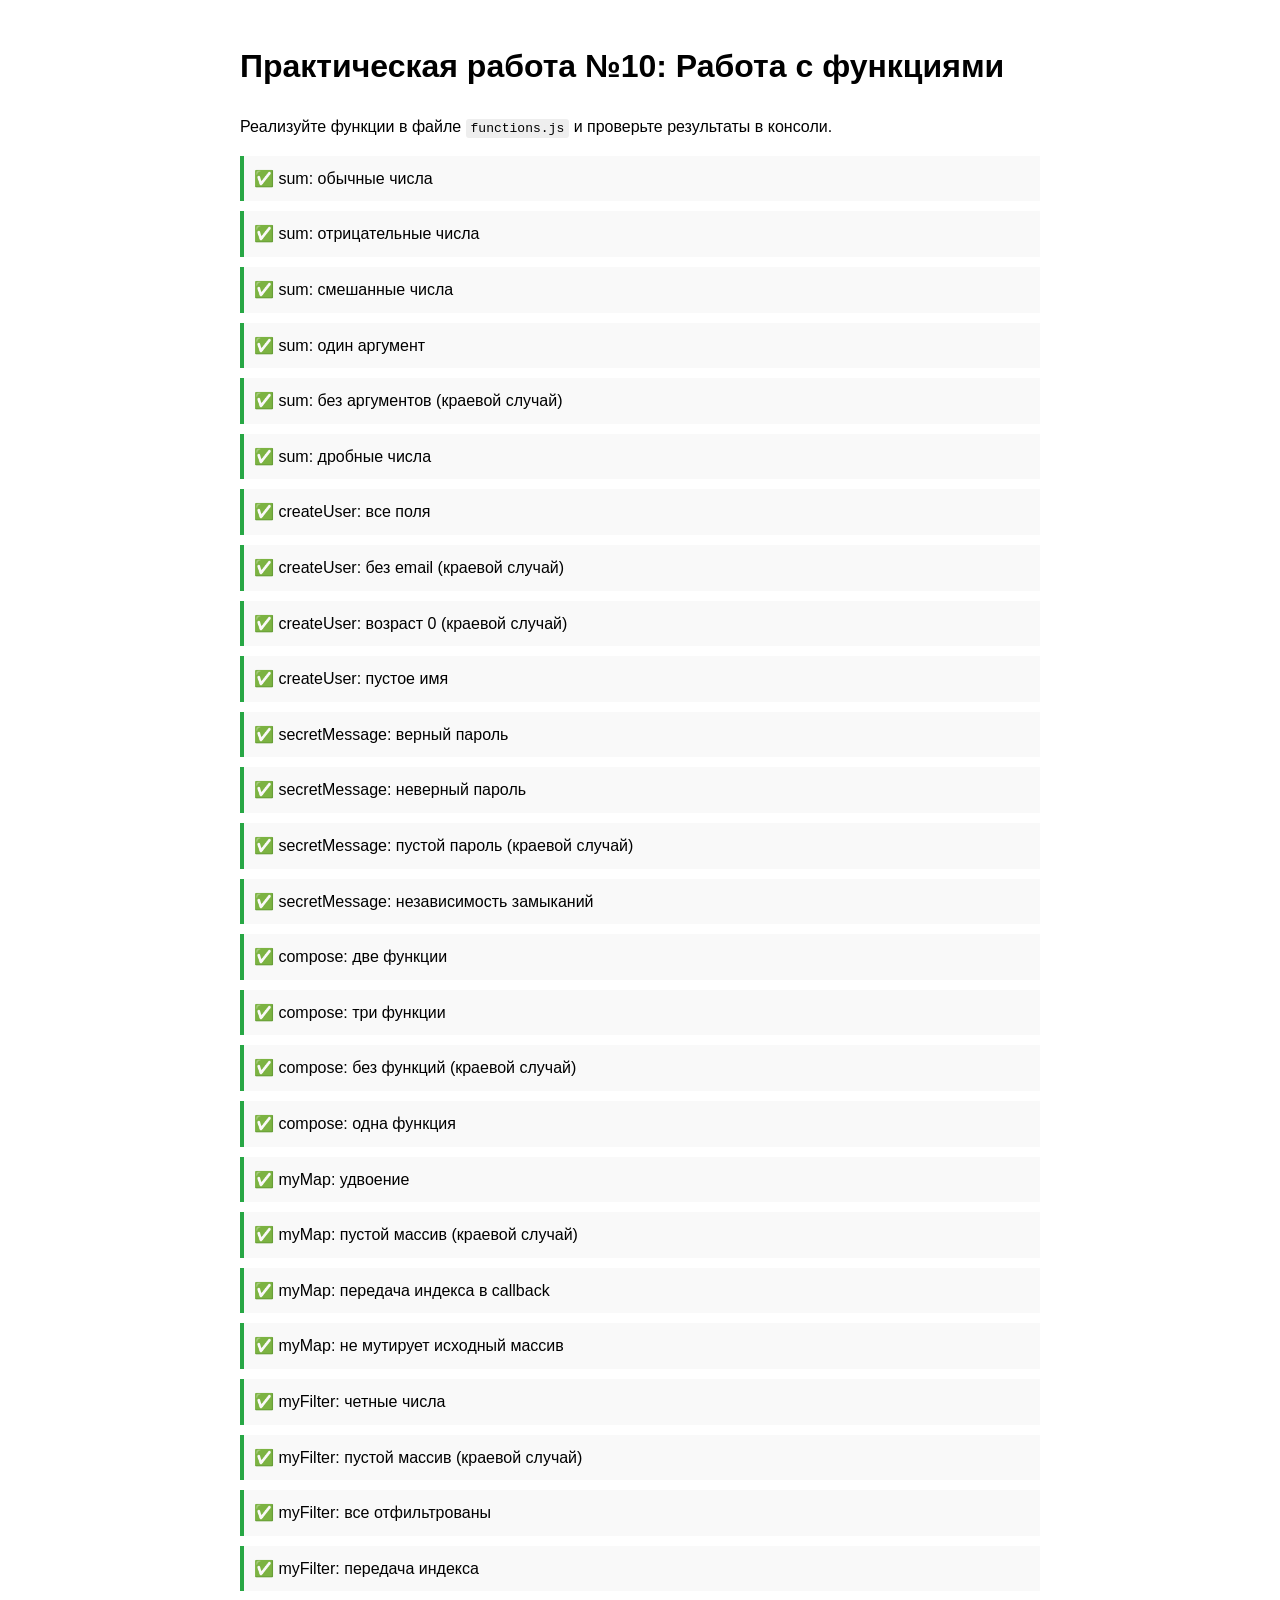
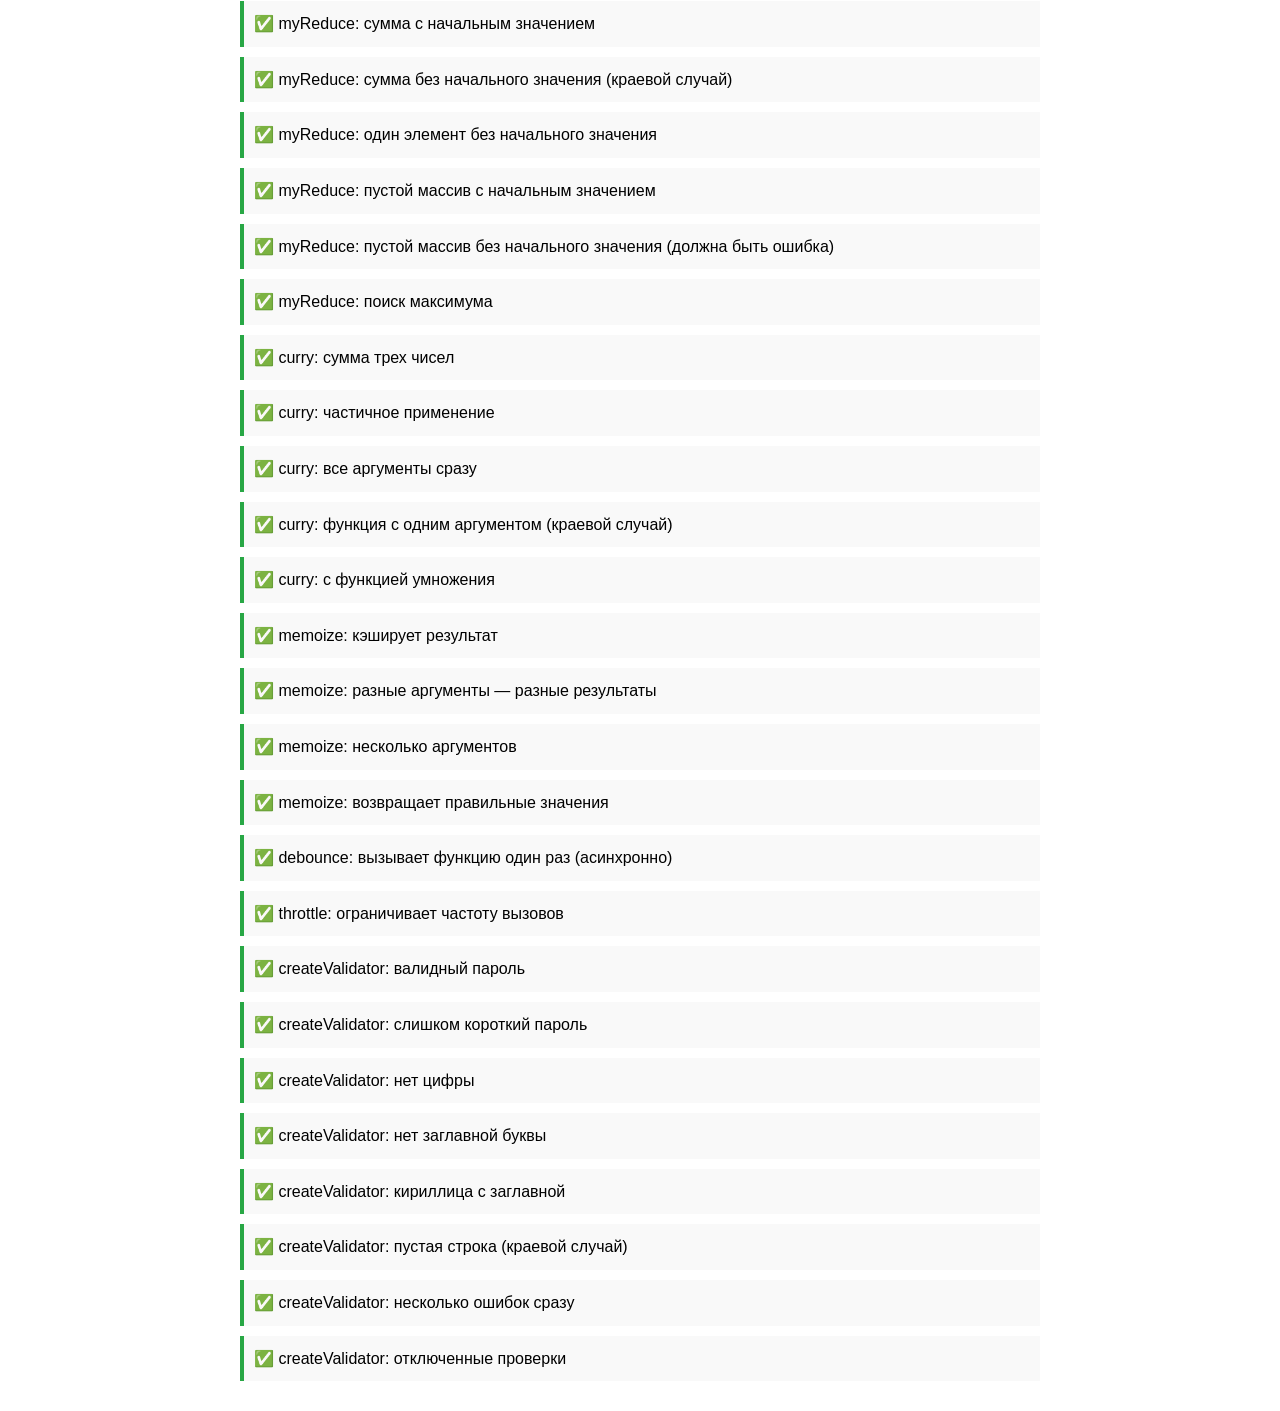
<file: ПР10/index.html>
<!DOCTYPE html>
<html lang="ru">
<head>
    <meta charset="UTF-8">
    <meta name="viewport" content="width=device-width, initial-scale=1.0">
    <title>JavaScript: Работа с функциями</title>
    <style>
        body {
            font-family: Arial, sans-serif;
            max-width: 800px;
            margin: 0 auto;
            padding: 20px;
            line-height: 1.6;
        }
        .task {
            background: #f5f5f5;
            padding: 15px;
            margin: 10px 0;
            border-radius: 5px;
        }
        .test-result {
            margin: 10px 0;
            padding: 10px;
            border-left: 4px solid #007acc;
            background: #f9f9f9;
        }
        .success { border-color: #28a745; }
        .error { border-color: #dc3545; }
        code { background: #eee; padding: 2px 5px; border-radius: 3px; }
    </style>
</head>
<body>
    <h1>Практическая работа №10: Работа с функциями</h1>
    <p>Реализуйте функции в файле <code>functions.js</code> и проверьте результаты в консоли.</p>

    <div id="tasksInfo"></div>
    <div id="testResults"></div>

    <script src="functions.js"></script>
    <script src="tests.js"></script>
</body>
</html>
</file>
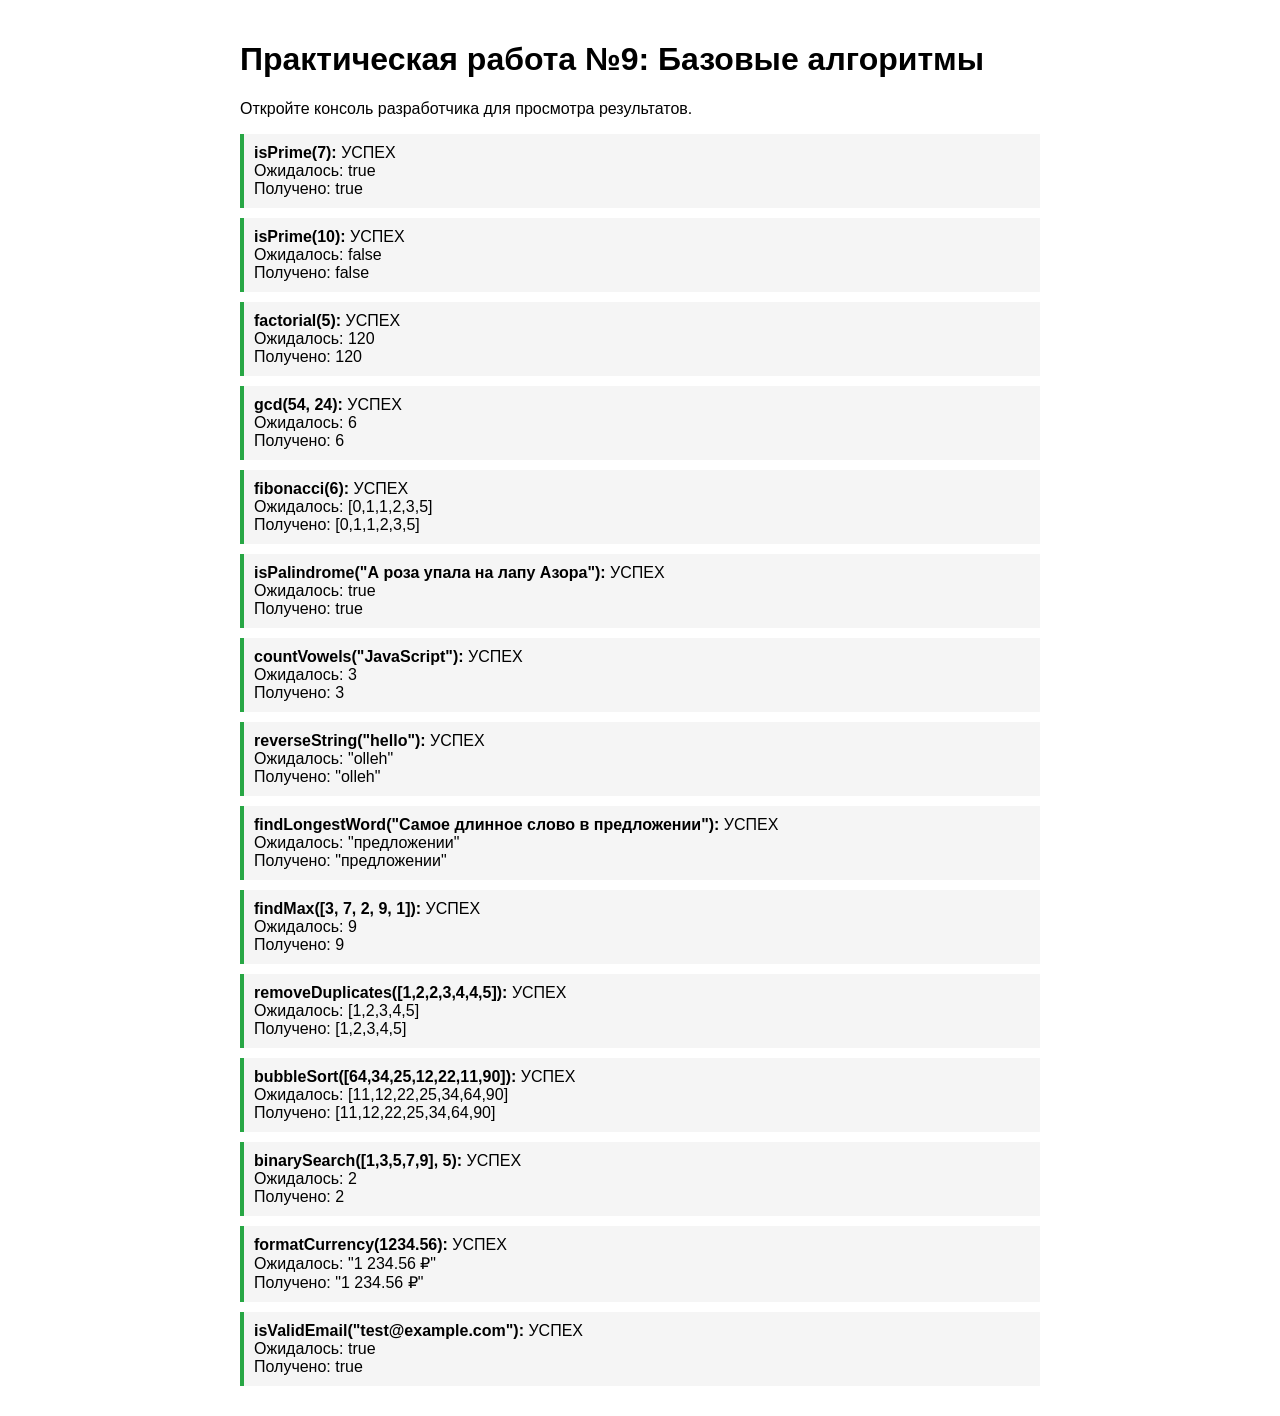
<file: ПР9/index.html>
<!DOCTYPE html>
<html lang="ru">
<head>
    <meta charset="UTF-8">
    <meta name="viewport" content="width=device-width, initial-scale=1.0">
    <title>JavaScript: Базовые алгоритмы</title>
    <style>
        body {
            font-family: Arial, sans-serif;
            max-width: 800px;
            margin: 0 auto;
            padding: 20px;
        }
        .test-result {
            margin: 10px 0;
            padding: 10px;
            border-left: 4px solid #007acc;
            background: #f5f5f5;
        }
        .success { border-color: #28a745; }
        .error   { border-color: #dc3545; }
    </style>
</head>
<body>
    <h1>Практическая работа №9: Базовые алгоритмы</h1>
    <p>Откройте консоль разработчика для просмотра результатов.</p>
    <div id="testResults"></div>

    <script src="algorithms.js"></script>
    <script src="tests.js"></script>
</body>
</html>
</file>
